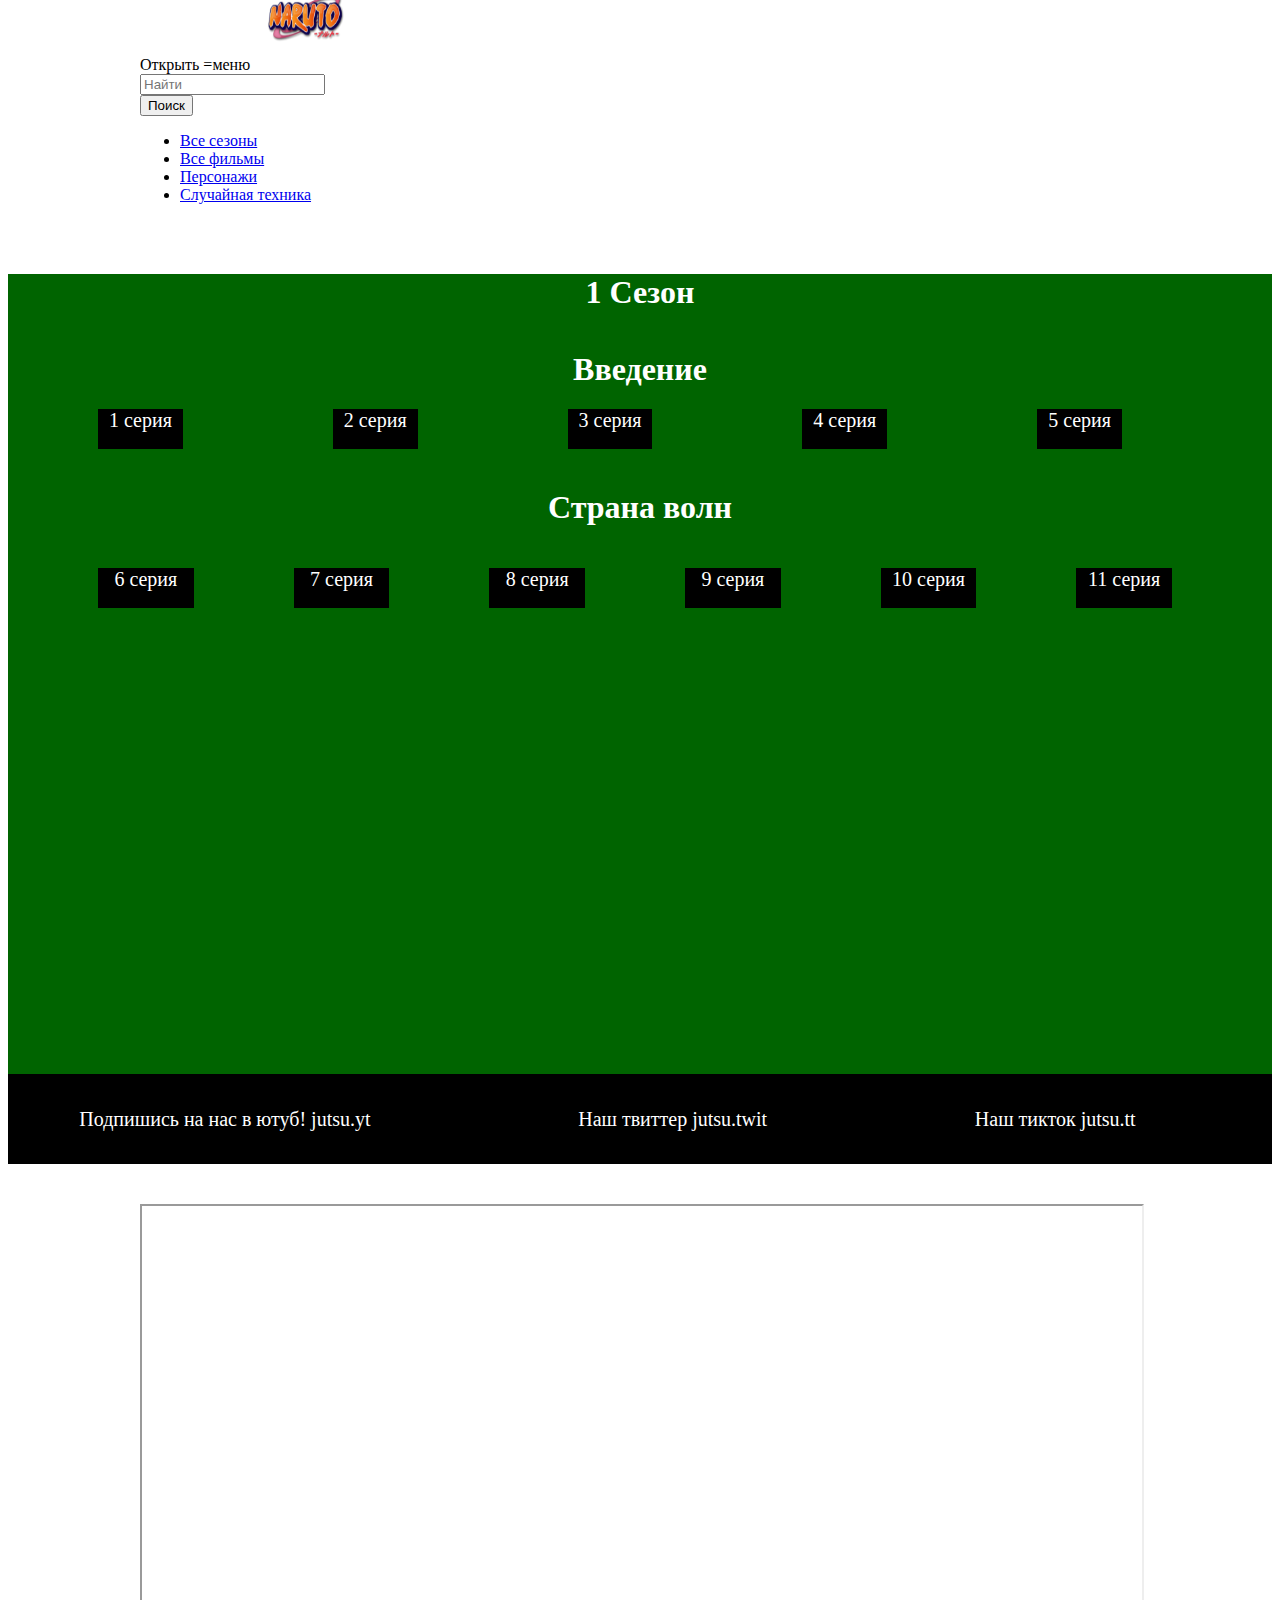
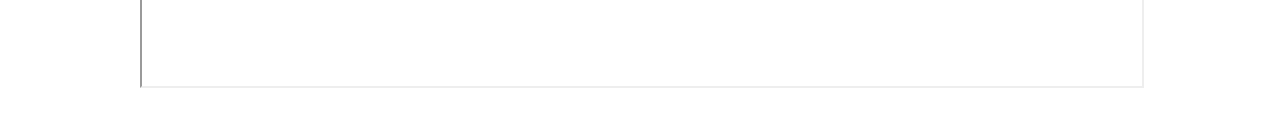
<file: наруто/index.html>
<!DOCTYPE html>
<html>
<head>
	<link rel="stylesheet" href="https://bootstraptema.ru/plugins/2015/bootstrap3/bootstrap.min.css" />
    <link rel="stylesheet" href="https://bootstraptema.ru/snippets/menu/2016/slidemenu/slidemenu.css" />
	<title>наруто</title>
    <meta charset="UTF-8">
   <link rel="stylesheet" href="css.naruto.css">
</head>
<body>
  <header>
 

 <div class="navbar navbar-default navbar-fixed-top" role="navigation" id="slide-nav">
 <div class="container">

 <div class="navbar-header">
 <a class="navbar-toggle"> 
 <span class="sr-only">Открыть =меню</span>
 <span class="icon-bar"></span>
 <span class="icon-bar"></span>
 <span class="icon-bar"></span>
 </a>
 <a class="navbar-brand" href="#"><img src="pngegg 1.png" width="100px" height="100px"class="q1">
 </a>
 </div>

 <div id="slidemenu">
 
<form class="navbar-form navbar-right" role="form">
<div class="form-group">
<input type="search" placeholder="Найти" class="form-control">
</div>
<button type="submit" class="btn btn-default">Поиск</button>
</form>
 <ul class="nav navbar-nav">
 <li><a href="index.html">Все сезоны</a></li>
 <li><a href="html.naruto2.0.html">Все фильмы</a></li>
 <li><a href="naruto3.0.html">Персонажи</a></li>
 <li><a href="naruto4.html">Случайная техника</a></li>
 </li>
 </ul>
 
 </div>
 </div>
 </div>
  </header>
  <main>
  <h1 align="center" class="w2">1 Сезон</h1>
  <h1 align="center" class="e3">Введение</h1>
<div class="r5">
    <div class="g4">1 серия</div>
    <div class="g4">2 серия</div>
    <div class="g4">3 серия</div>
    <div class="g4">4 серия</div>
    <div class="g4">5 серия</div>
</div>
  <h1 align="center" class="z0">Страна волн</h1>	
<div class="t6">
  <div class="y7">6 серия</div>
  <div class="y7">7 серия</div>
  <div class="y7">8 серия</div>
  <div class="y7">9 серия</div>
  <div class="y7">10 серия</div>
  <div class="y7">11 серия</div>
</div> 	
  </main>
  <footer>
  <div class="isaac">
     <div class="az">Подпишись на нас в ютуб! jutsu.yt</div>
    <div class="az">Наш твиттер jutsu.twit</div>
   <div class="az">Наш тикток jutsu.tt</div>
 </div>
  <section class="map">
  <div class="container">
  <iframe src="https://www.google.com/maps/d/embed?mid=1JWPiAxCv9QEhJQQb6McYR_Cs43tpmCQ&ehbc=2E312F" width="1000" height="480"></iframe>  
  </div>
  </section>
</footer>
  <script src="https://bootstraptema.ru/plugins/jquery/jquery-1.11.3.min.js"></script>
<script src="https://bootstraptema.ru/plugins/2015/b-v3-3-6/bootstrap.min.js"></script>
<script src="https://bootstraptema.ru/snippets/menu/2016/slidemenu/slidemenu.js"></script>

</body>
</html>
</file>
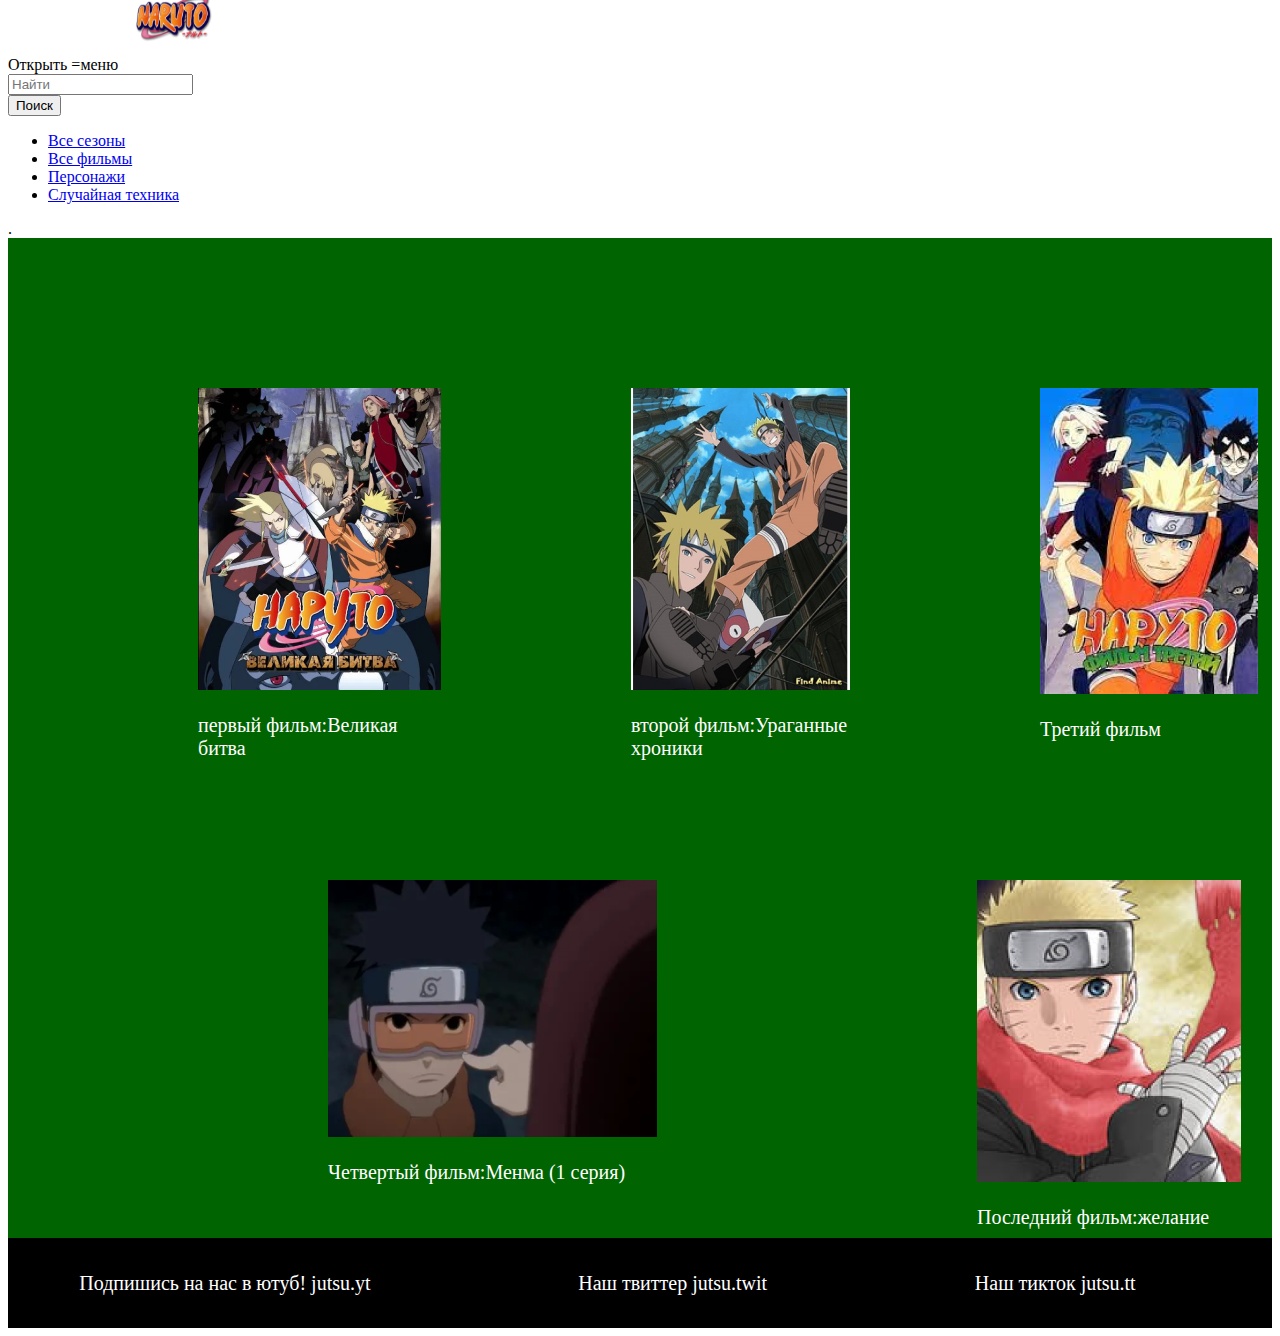
<file: наруто/html.naruto2.0.html>
<!DOCTYPE html>
<html>
<head>
	<link rel="stylesheet" href="https://bootstraptema.ru/plugins/2015/bootstrap3/bootstrap.min.css" />
    <link rel="stylesheet" href="https://bootstraptema.ru/snippets/menu/2016/slidemenu/slidemenu.css" />
	<title>наруто</title>
    <meta charset="UTF-8">
   <link rel="stylesheet" href="css.naruto2.0.css">
</head>
<body>
  <header>
 

 <div class="navbar navbar-default navbar-fixed-top" role="navigation" id="slide-nav">
 <div class="container">

 <div class="navbar-header">
 <a class="navbar-toggle"> 
 <span class="sr-only">Открыть =меню</span>
 <span class="icon-bar"></span>
 <span class="icon-bar"></span>
 <span class="icon-bar"></span>
 </a>
 <a class="navbar-brand" href="#"><img src="pngegg 1.png" width="100px" height="100px"class=q1>
 </a>
 </div>

 <div id="slidemenu">
 
<form class="navbar-form navbar-right" role="form">
<div class="form-group">
<input type="search" placeholder="Найти" class="form-control">
</div>
<button type="submit" class="btn btn-default">Поиск</button>
</form>
 <ul class="nav navbar-nav">
 <li class="active"><a href="index.html">Все сезоны</a></li>
 <li><a href="html.naruto2.0.html">Все фильмы</a></li>
 <li><a href="naruto3.0.html">Персонажи</a></li>
 <li><a href="naruto4.html">Случайная техника</a></li>
 </li>
 </ul>
 </div>
 </div>.
 </div>
  </header>
  <main> 
  <div class="x3"> 
   <div class="bebe">
    <img src="film2.png">
    <p class="e0">первый фильм:Великая битва</p>
   </div>
   <div class="bebe">
    <img src="film1.png">
    <p class="e0">второй фильм:Ураганные хроники</p>
   </div> 
   <div class="bebe">
     <img src="film4.png">
     <p class="e0">Третий фильм</p>
   </div>
 </div>
  <div class="x4">
    <div class="zxcursed">
    <img src="film5.png">
     <p class="mem">Четвертый фильм:Менма (1 серия)</p>
   </div>
     <div class="zxcursed"> 
     <img src="film3.png">
      <p class="mem">Последний фильм:желание</p>
     </div>
   </div>

  </main>
  <footer>
  <div class="isaac">
     <div class="az">Подпишись на нас в ютуб! jutsu.yt</div>
    <div class="az">Наш твиттер jutsu.twit</div>
   <div class="az">Наш тикток jutsu.tt</div>
 </div> 
</footer>
  <script src="https://bootstraptema.ru/plugins/jquery/jquery-1.11.3.min.js"></script> 
<script src="https://bootstraptema.ru/plugins/2015/b-v3-3-6/bootstrap.min.js"></script>
<script src="https://bootstraptema.ru/snippets/menu/2016/slidemenu/slidemenu.js"></script>

</body>
</html>
</file>
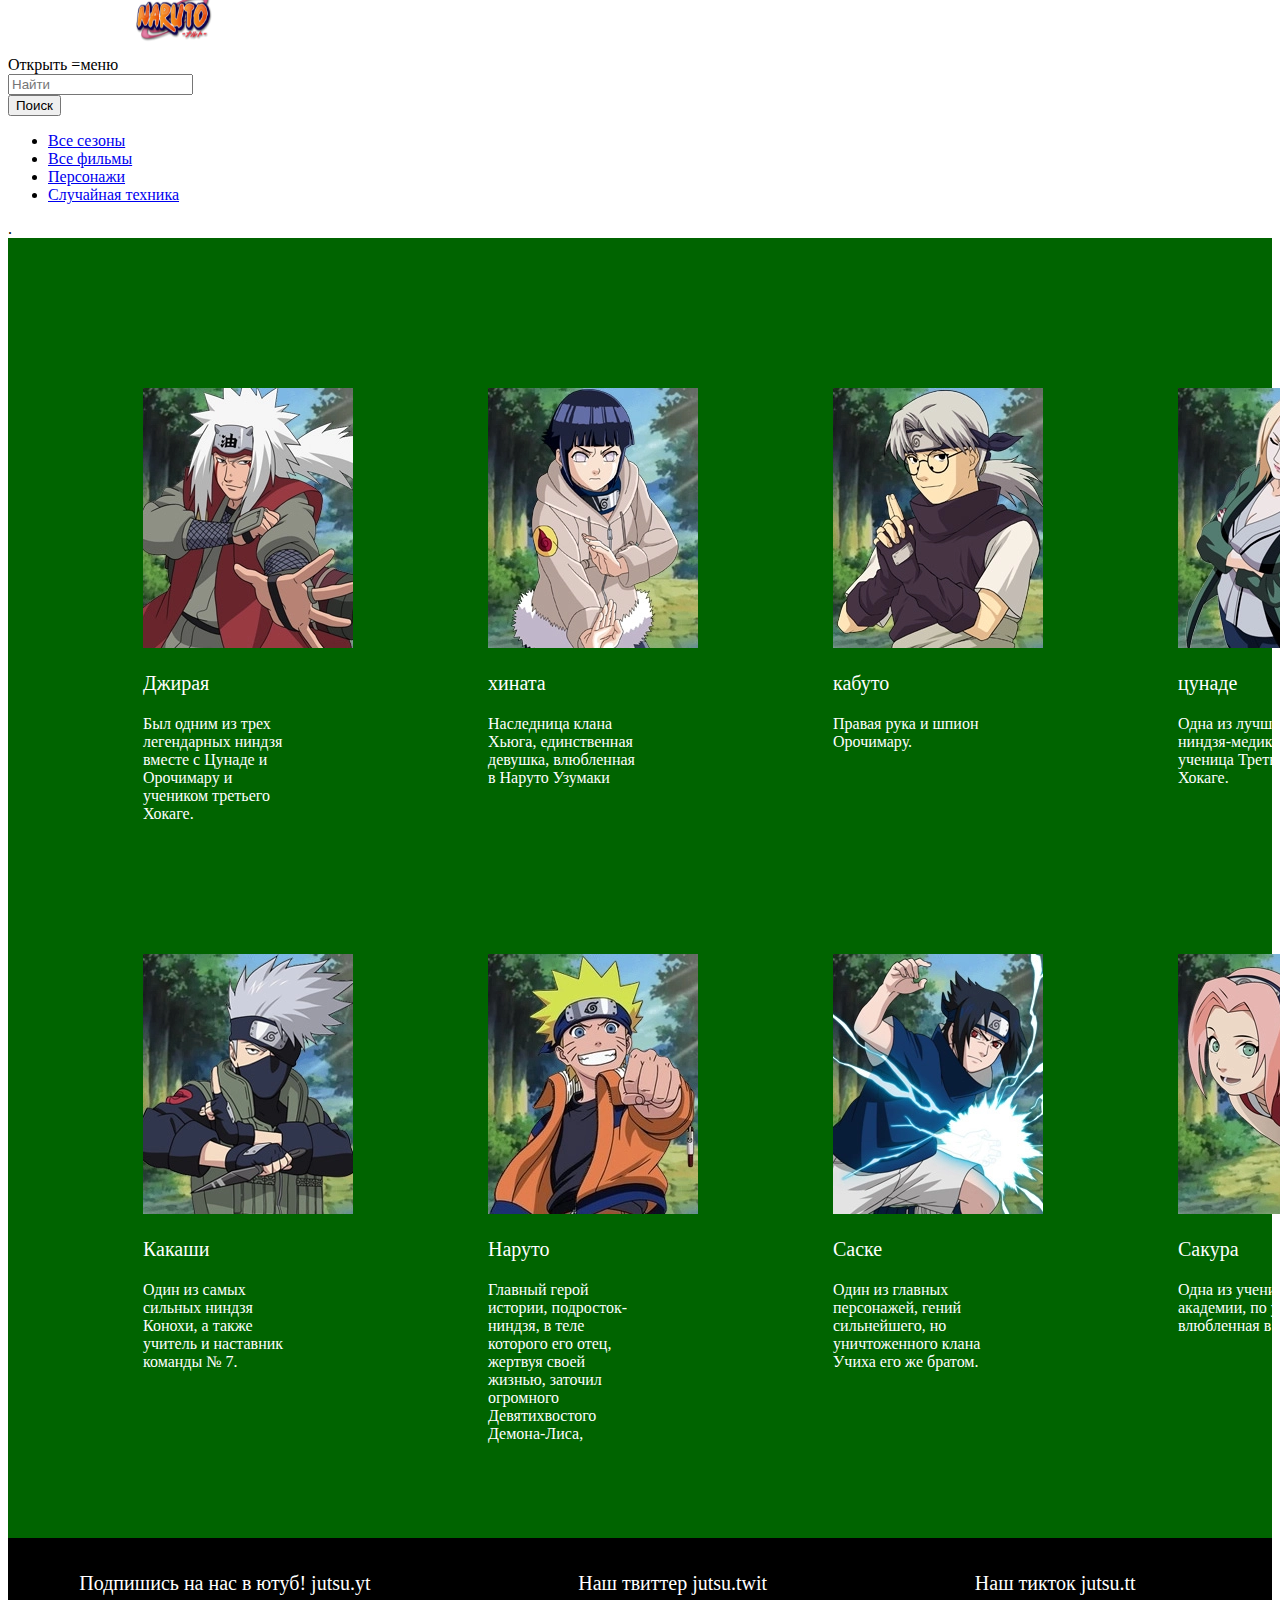
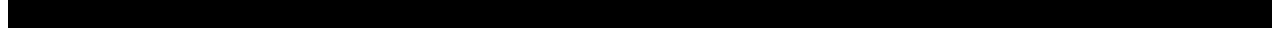
<file: наруто/naruto3.0.html>
<!DOCTYPE html>
<html>
<head>
  <link rel="stylesheet" href="https://bootstraptema.ru/plugins/2015/bootstrap3/bootstrap.min.css" />
    <link rel="stylesheet" href="https://bootstraptema.ru/snippets/menu/2016/slidemenu/slidemenu.css" />
  <title>наруто</title>
    <meta charset="UTF-8">
   <link rel="stylesheet" href="naruto3.0.css">
</head>
<body>
  <header>
 

 <div class="navbar navbar-default navbar-fixed-top" role="navigation" id="slide-nav">
 <div class="container">

 <div class="navbar-header">
 <a class="navbar-toggle"> 
 <span class="sr-only">Открыть =меню</span>
 <span class="icon-bar"></span>
 <span class="icon-bar"></span>
 <span class="icon-bar"></span>
 </a>
 <a class="navbar-brand" href="#"><img src="pngegg 1.png" width="100px" height="100px"class=q1>
 </a>
 </div>

 <div id="slidemenu">
 
<form class="navbar-form navbar-right" role="form">
<div class="form-group">
<input type="search" placeholder="Найти" class="form-control">
</div>
<button type="submit" class="btn btn-default">Поиск</button>
</form>
 <ul class="nav navbar-nav">
 <li class="active"><a href="index.html">Все сезоны</a></li>
 <li><a href="html.naruto2.0.html">Все фильмы</a></li>
 <li><a href="naruto3.0.html">Персонажи</a></li>
 <li><a href="naruto4.html">Случайная техника</a></li>
 </li>
 </ul>
 </div>
 </div>.
 </div>
  </header>
  <main> 
  <div class="x3"> 
   <div class="bebe">
    <img src="1.png">
    <p class="e0">Джирая</p>
    <p class="z">Был одним из трех легендарных ниндзя вместе с Цунаде и Орочимару и учеником третьего Хокаге.</p>
   </div>
   <div class="bebe">
    <img src="2.png">
    <p class="e0">хината</p>
    <p class="z">Наследница клана Хьюга, единственная девушка, влюбленная в Наруто Узумаки</p>
   </div> 
   <div class="bebe">
     <img src="3.png">
     <p class="e0">кабуто</p>
     <p class="z">Правая рука и шпион Орочимару.</p>
   </div>
    <div class="bebe">
      <img src="4.png">
      <p class="e0">цунаде</p>
      <p class="z">Одна из лучших ниндзя-медиков, ученица Третьего Хокаге.</p>
    </div>
    </div>
 <div class="x4"> 
   <div class="mem">
    <img src="5.png">
    <p class="e17">Какаши</p>
    <p class="z33">Один из самых сильных ниндзя Конохи, а также учитель и наставник команды № 7.</p>
   </div>
   <div class="mem">
    <img src="6.png">
    <p class="e17">Наруто</p>
    <p class="z33">Главный герой истории, подросток-ниндзя, в теле которого его отец, жертвуя своей жизнью, заточил огромного Девятихвостого Демона-Лиса,</p>
   </div> 
   <div class="mem">
     <img src="7.png">
     <p class="e17">Саске</p>
     <p class="z33">Один из главных персонажей, гений сильнейшего, но уничтоженного клана Учиха его же братом.</p>
   </div>
    <div class="mem">
      <img src="8.png">
      <p class="e17">Сакура</p>
      <p class="z33">Одна из учениц академии, по уши влюбленная в Саске</p>
    </div>
  </div>
  </main>
  <footer>
  <div class="isaac">
     <div class="az">Подпишись на нас в ютуб! jutsu.yt</div>
    <div class="az">Наш твиттер jutsu.twit</div>
   <div class="az">Наш тикток jutsu.tt</div>
 </div> 
</footer>
  <script src="https://bootstraptema.ru/plugins/jquery/jquery-1.11.3.min.js"></script> 
<script src="https://bootstraptema.ru/plugins/2015/b-v3-3-6/bootstrap.min.js"></script>
<script src="https://bootstraptema.ru/snippets/menu/2016/slidemenu/slidemenu.js"></script>

</body>
</html>
</file>
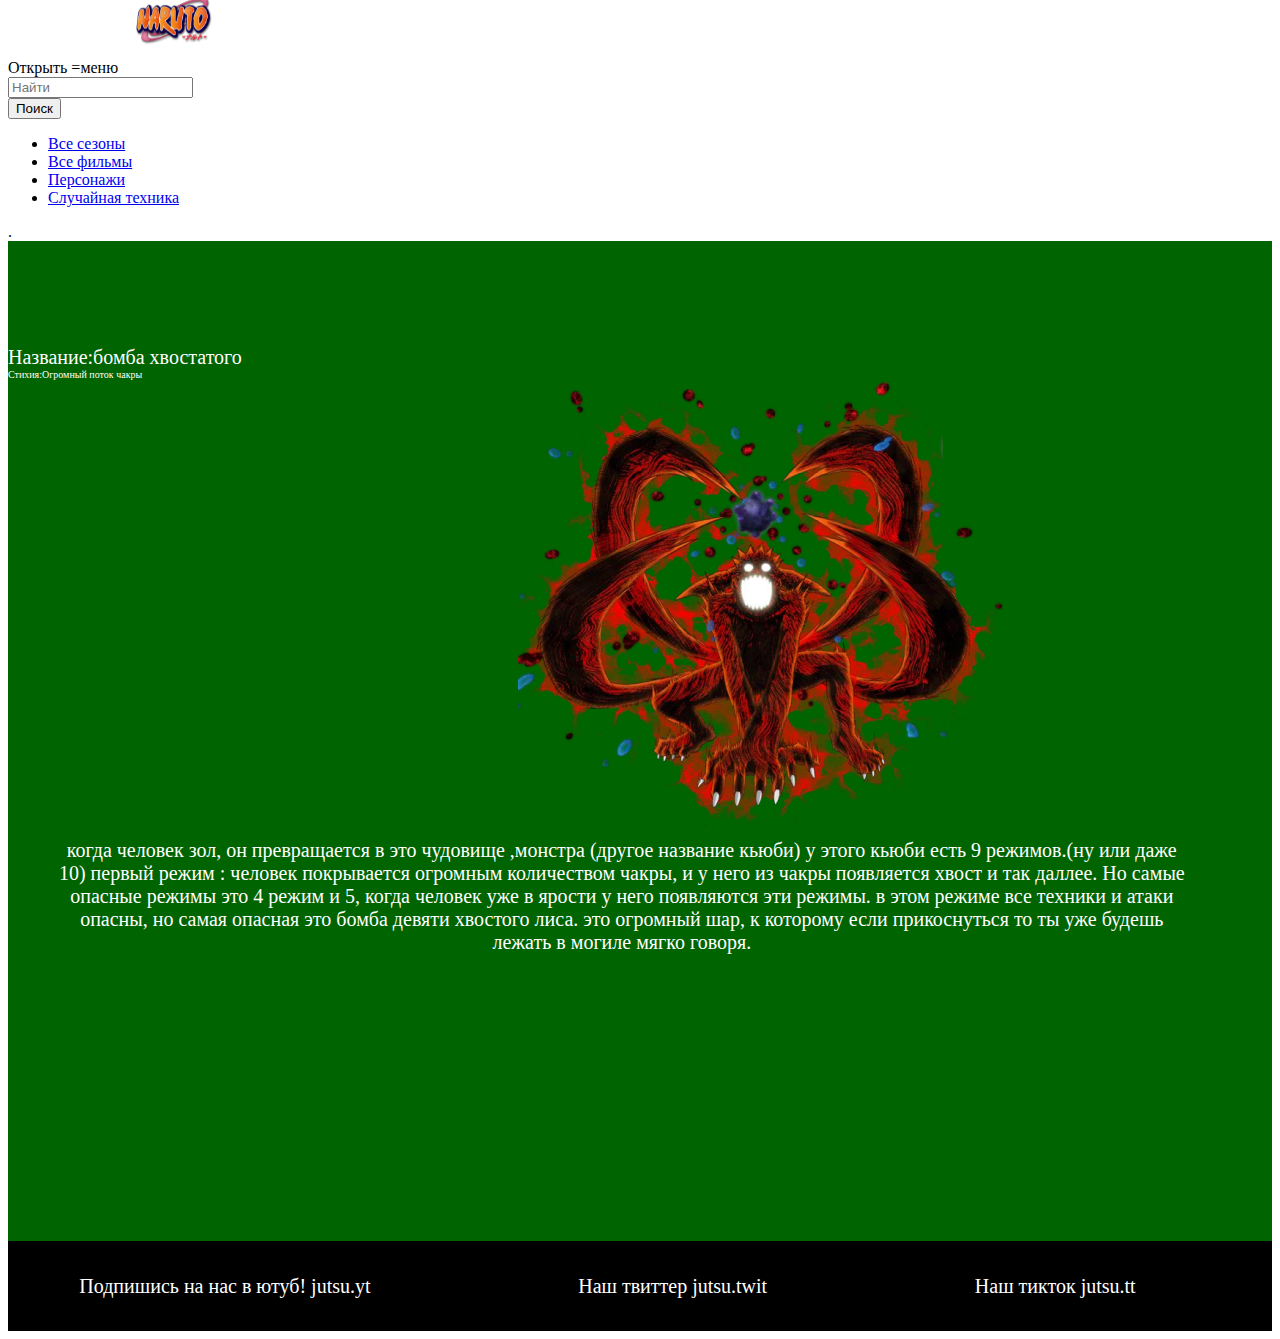
<file: наруто/naruto4.html>
<!DOCTYPE html>
<html>
<head>
  <link rel="stylesheet" href="https://bootstraptema.ru/plugins/2015/bootstrap3/bootstrap.min.css" />
    <link rel="stylesheet" href="https://bootstraptema.ru/snippets/menu/2016/slidemenu/slidemenu.css" />
  <title>наруто</title>
    <meta charset="UTF-8">
   <link rel="stylesheet" href="naruto4.css">
</head>
<body>
  <header>
 

 <div class="navbar navbar-default navbar-fixed-top" role="navigation" id="slide-nav">
 <div class="container">

 <div class="navbar-header">
 <a class="navbar-toggle"> 
 <span class="sr-only">Открыть =меню</span>
 <span class="icon-bar"></span>
 <span class="icon-bar"></span>
 <span class="icon-bar"></span>
 </a>
 <a class="navbar-brand" href="#"><img src="pngegg 1.png" width="100px" height="100px"class=q1>
 </a>
 </div>

 <div id="slidemenu">
 
<form class="navbar-form navbar-right" role="form">
<div class="form-group">
<input type="search" placeholder="Найти" class="form-control">
</div>
<button type="submit" class="btn btn-default">Поиск</button>
</form>
 <ul class="nav navbar-nav">
 <li class="active"><a href="index.html">Все сезоны</a></li>
 <li><a href="html.naruto2.0.html">Все фильмы</a></li>
 <li><a href="naruto3.0.html">Персонажи</a></li>
 <li><a href="naruto4.html">Случайная техника</a></li>
 </li>
 </ul>
 </div>
 </div>.
 </div>
  </header>
  <main> 
  <div class="my">Название:бомба хвостатого</div>
  <div class="my1">Стихия:Огромный поток чакры</div>
  <img src="бомба.png" class="no">
   <div class="av">когда человек зол, он превращается в это чудовище ,монстра (другое название кьюби) у этого кьюби есть 9 режимов.(ну или даже 10)
первый режим : человек покрывается огромным количеством чакры, и у него из чакры появляется
хвост и так даллее. Но самые опасные режимы это 4 режим и 5, когда человек уже в ярости у него 
появляются эти режимы. в этом режиме все техники и атаки опасны, но самая опасная это бомба 
девяти хвостого лиса. это огромный шар, к которому если прикоснуться то ты уже будешь лежать
в могиле мягко говоря.</div>
  </main>
  <footer>   
  <div class="isaac">
     <div class="az">Подпишись на нас в ютуб! jutsu.yt</div>
    <div class="az">Наш твиттер jutsu.twit</div>
   <div class="az">Наш тикток jutsu.tt</div>
 </div> 

  </footer>
  <script src="https://bootstraptema.ru/plugins/jquery/jquery-1.11.3.min.js"></script> 
<script src="https://bootstraptema.ru/plugins/2015/b-v3-3-6/bootstrap.min.js"></script>
<script src="https://bootstraptema.ru/snippets/menu/2016/slidemenu/slidemenu.js"></script>

</body>
</html>
</file>
<file: наруто/css.naruto.css>
.q1
{
margin-top:-38px ;


 }
 .w2
 {
 margin-top:70px;
 color:white ;   
   }

.e3
{   
margin-top:40px;
color:white ;
 }
 main
 {  
background-color:darkgreen ;
height:800px ;
  }

.g4
{   
width:130px ;
height:40px ;
background-color:black ;
margin-right:150px ;
color:white ;
font-size: 20px;
text-align:center ;
  }   
.r5
{  
display:flex ;
margin-left:90px ;
  }
.t6
{   
display:flex ;
margin-left:90px ;
 }
 .y7
 { 
width:130px ;
height:40px ;
background-color:black ;
margin-right:100px ;
color:white ;
margin-top:20px ;
font-size:20px ;
text-align:center ;
  }
.z0
{  
margin-top:40px ;
color:white ;
 }
 .az
  {                             
  color: white ;
  font-size:20px ;
  margin-right:65px ;
    }
.isaac
{   
 
background-color:black ;
display: flex;
height:90px ;
align-items:center ;
justify-content:space-around ;
  }
.map 
{
    
    padding: 40px 0;
    text-align: center;
    
}
.container 
{
    max-width: 1000px;
    margin: 0 auto;
}
</file>
<file: наруто/css.naruto2.0.css>
main
 {  
background-color:darkgreen ;
height:1000px ; }
.q1
{
margin-top:-38px ;
}
.e0
{ 
color:white;
font-size:20px;
 }
 .x3 
 {  
width:90% ;
display: flex;
   }
.bebe
{  
  
margin-left: 190px;
margin-top:150px;

   }
.x4
{    
width: 90%;
display: flex;

}   
.zxcursed
{   
margin-top:100px ;
margin-left:320px;

 }
.mem
{   
color: white;
font-size: 20px;

 }
 .az
  {                             
  color: white ;
  font-size:20px ;
  margin-right:65px ;
    }
.isaac
{   
 
background-color:black ;
display: flex;
height:90px ;
align-items:center ;
justify-content:space-around ;
  }
</file>
<file: наруто/naruto3.0.css>
main
 {  
background-color:darkgreen ;
height:1300px ; 
width: 100%;                 
                 }
.q1
{
margin-top:-38px ;
}
.e0
{ 
color:white;
font-size:20px;
 }
 .x3 
 {  
width:100% ;
display: flex;
   }
.bebe
{  
  
margin-left: 135px;
margin-top:150px;

   }
.x4
{    
width: 90%;
display: flex;

}   
.zxcursed
{   
margin-top:100px ;
margin-left:320px;

 }
.mem
{   
 margin-left: 135px;
margin-top:115px;  
 }
 .z 
 {  
width:150px ;
color: white;
  }
  .z33
  {  
width:150px ;
color: white;
   }
.e17
{    
color:white;
font-size:20px;
  }
  .az
  {                             
  color: white ;
  font-size:20px ;
  margin-right:65px ;
    }
.isaac
{   
 
background-color:black ;
display: flex;
height:90px ;
align-items:center ;
justify-content:space-around ;
  }
</file>
<file: наруто/naruto4.css>
main
 {  
background-color:darkgreen ;
height:900px ; 
width: 100%;
padding-top: 100px;                 
                 }
 .my
 {    
color:white ;
margin-top:5px ;
font-size:20px ;

   }
.av  
{    
color:white ;
font-size:20px ; 
width:90% ;
text-align:center ;
margin-left:45px ;

 }    
 .q1
{
margin-top:-35px ;
}
.my1
{     
color:white ;

font-size:10px ;
 }
 .no 
 {      
margin-left: 510px;

  }
  .az
  {                             
  color: white ;
  font-size:20px ;
  margin-right:65px ;
    }
.isaac
{   
 
background-color:black ;
display: flex;
height:90px ;
align-items:center ;
justify-content:space-around ;
  }
</file>
